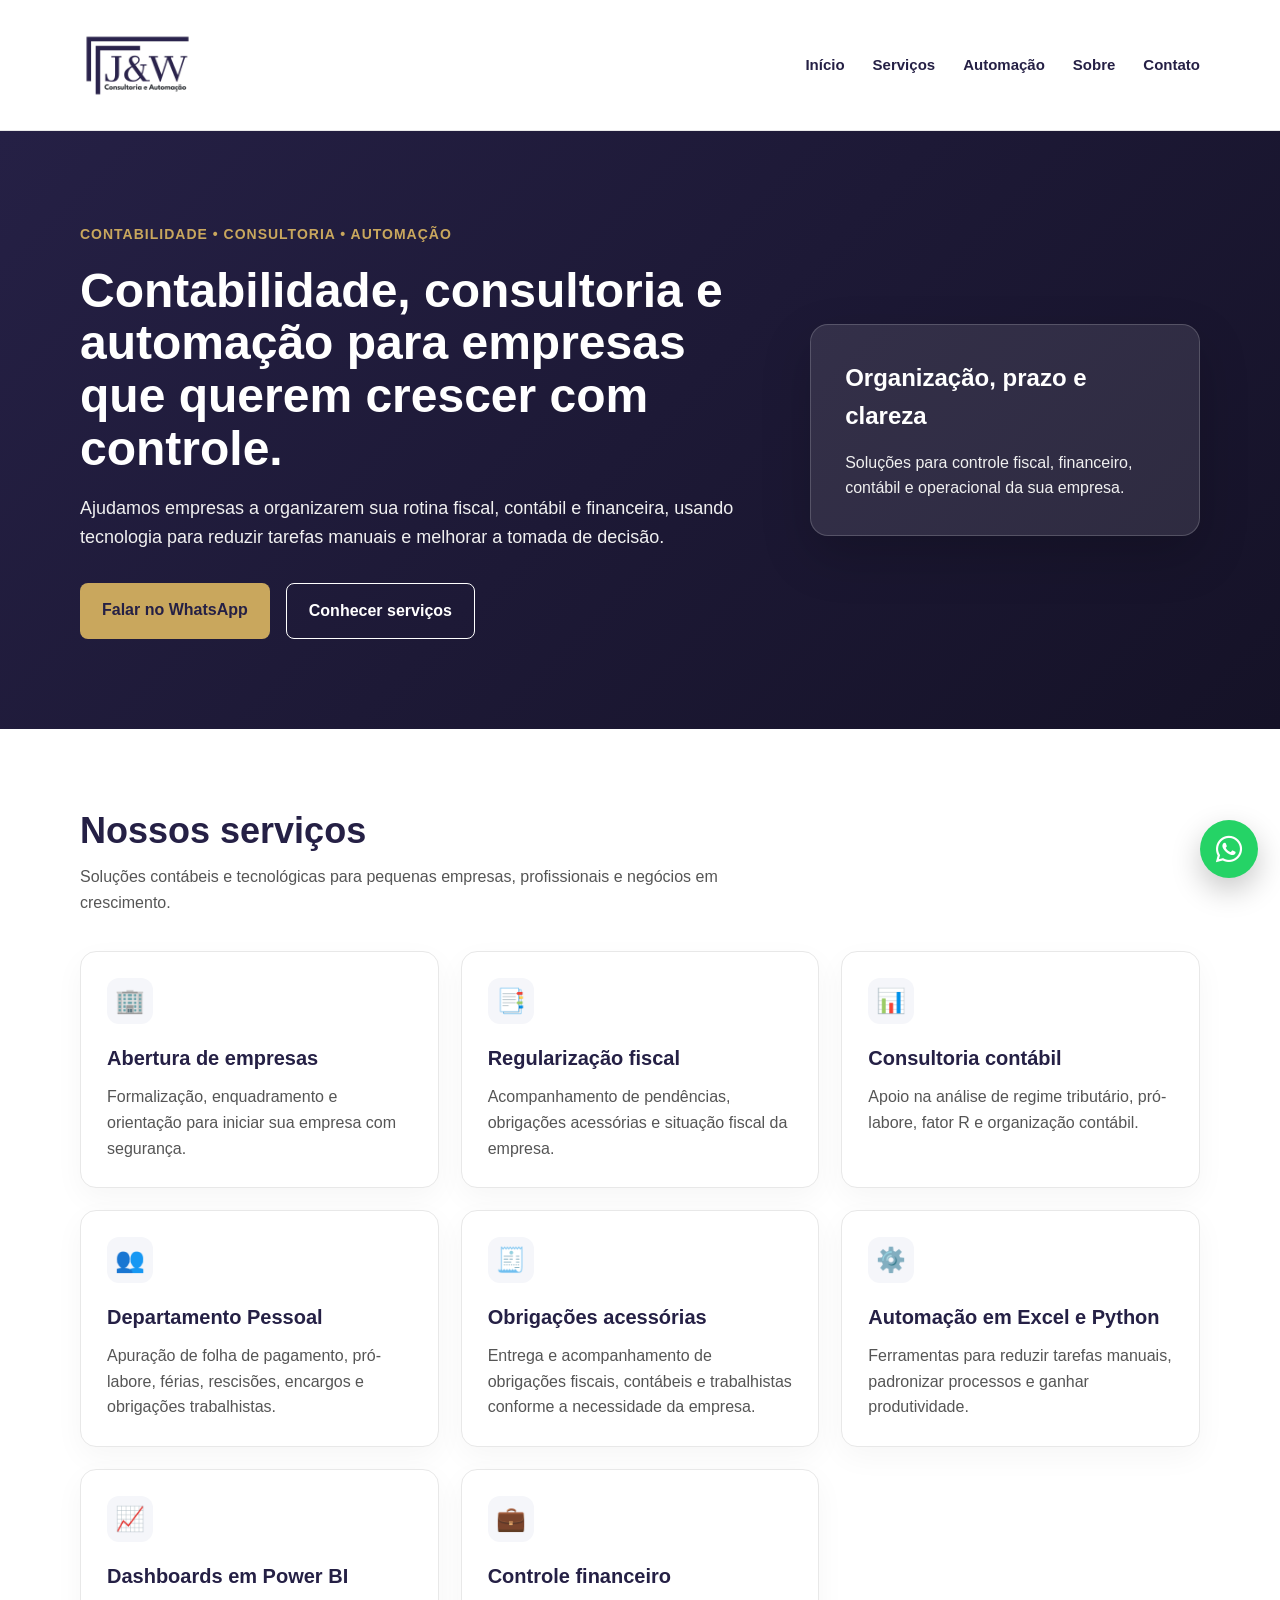
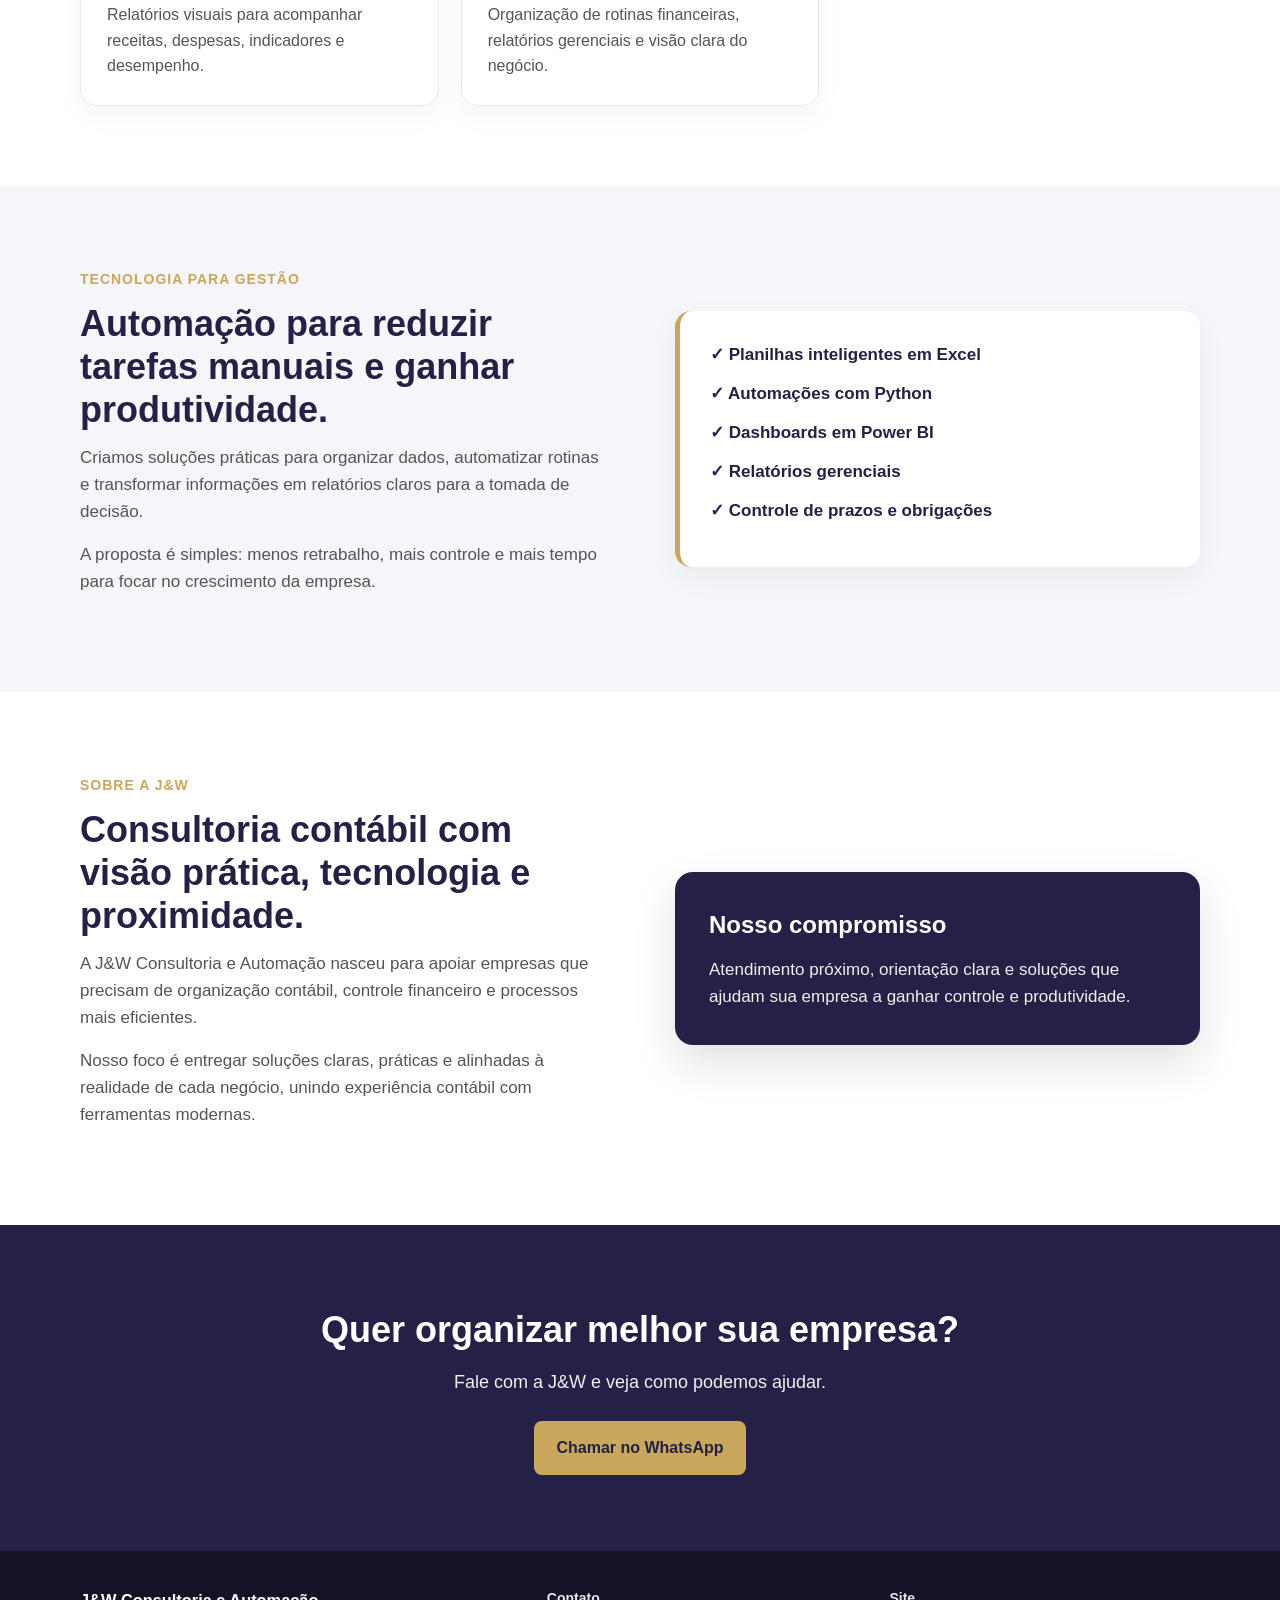
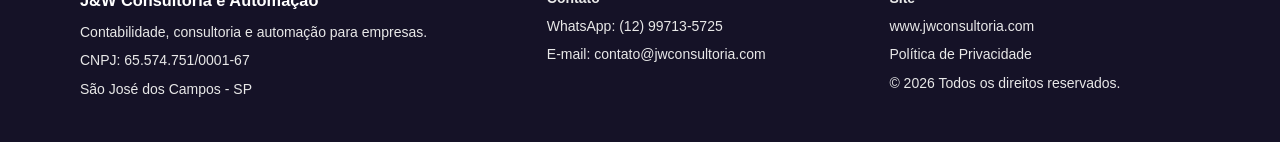
<file: index.html>
<!DOCTYPE html>
<html lang="pt-BR">
<head>
  <meta charset="UTF-8">
  <meta name="viewport" content="width=device-width, initial-scale=1.0">
  <title>J&W Consultoria e Automação</title>
  <meta name="description" content="J&W Consultoria e Automação: contabilidade, consultoria, controle financeiro, Power BI, Excel e automação para empresas que querem crescer com organização.">
  <link rel="stylesheet" href="style.css">
  <link rel="icon" type="image/png" href="assets/favicon.png">
  <link rel="stylesheet" href="https://cdnjs.cloudflare.com/ajax/libs/font-awesome/6.5.2/css/all.min.css">
</head>
<body>

  <header class="topo">
    <div class="container menu">
      <img src="assets/logo-jw.jpg" alt="Logo J&W Consultoria e Automação" class="logo">

      <nav>
        <a href="#inicio">Início</a>
        <a href="#servicos">Serviços</a>
        <a href="#automacao">Automação</a>
        <a href="#sobre">Sobre</a>
        <a href="#contato">Contato</a>
      </nav>
    </div>
  </header>

  <section id="inicio" class="hero">
    <div class="container hero-conteudo">
      <div class="hero-texto">
        <span class="tag">Contabilidade • Consultoria • Automação</span>

        <h1>Contabilidade, consultoria e automação para empresas que querem crescer com controle.</h1>

        <p>
         Ajudamos empresas a organizarem sua rotina fiscal, contábil e financeira,
         usando tecnologia para reduzir tarefas manuais e melhorar a tomada de decisão.
        </p>

        <div class="botoes">
          <a href="https://wa.me/5512997135725" class="botao principal">Falar no WhatsApp</a>
          <a href="#servicos" class="botao secundario">Conhecer serviços</a>
        </div>
      </div>

      <div class="hero-card">
        <h3>Organização, prazo e clareza</h3>
        <p>
          Soluções para controle fiscal, financeiro, contábil e operacional da sua empresa.
        </p>
      </div>
    </div>
  </section>

  <section id="servicos" class="secao">
    <div class="container">
      <h2>Nossos serviços</h2>
      <p class="subtitulo">
        Soluções contábeis e tecnológicas para pequenas empresas, profissionais e negócios em crescimento.
      </p>

      <div class="grade">
        <div class="card">
          <div class="icone">🏢</div>
          <h3>Abertura de empresas</h3>
          <p>Formalização, enquadramento e orientação para iniciar sua empresa com segurança.</p>
        </div>

        <div class="card">
          <div class="icone">📑</div>
          <h3>Regularização fiscal</h3>
          <p>Acompanhamento de pendências, obrigações acessórias e situação fiscal da empresa.</p>
        </div>

        <div class="card">
          <div class="icone">📊</div>
          <h3>Consultoria contábil</h3>
          <p>Apoio na análise de regime tributário, pró-labore, fator R e organização contábil.</p>
        </div>

        <div class="card">
          <div class="icone">👥</div>
          <h3>Departamento Pessoal</h3>
          <p>Apuração de folha de pagamento, pró-labore, férias, rescisões, encargos e obrigações trabalhistas.</p>
        </div>

        <div class="card">
          <div class="icone">🧾</div>
          <h3>Obrigações acessórias</h3>
          <p>Entrega e acompanhamento de obrigações fiscais, contábeis e trabalhistas conforme a necessidade da empresa.</p>
        </div>
        
        <div class="card">
          <div class="icone">⚙️</div>
          <h3>Automação em Excel e Python</h3>
          <p>Ferramentas para reduzir tarefas manuais, padronizar processos e ganhar produtividade.</p>
        </div>

        <div class="card">
          <div class="icone">📈</div>
          <h3>Dashboards em Power BI</h3>
          <p>Relatórios visuais para acompanhar receitas, despesas, indicadores e desempenho.</p>
        </div>

        <div class="card">
          <div class="icone">💼</div>
          <h3>Controle financeiro</h3>
          <p>Organização de rotinas financeiras, relatórios gerenciais e visão clara do negócio.</p>
        </div>
     </div>
    </div>
  </section>

  <section id="automacao" class="secao destaque">
    <div class="container dividido">
      <div>
        <span class="tag-escura">Tecnologia para gestão</span>

        <h2>Automação para reduzir tarefas manuais e ganhar produtividade.</h2>

        <p>
          Criamos soluções práticas para organizar dados, automatizar rotinas e transformar
          informações em relatórios claros para a tomada de decisão.
        </p>

        <p>
          A proposta é simples: menos retrabalho, mais controle e mais tempo para focar
          no crescimento da empresa.
        </p>
      </div>

      <div class="lista-box">
        <p>✓ Planilhas inteligentes em Excel</p>
        <p>✓ Automações com Python</p>
        <p>✓ Dashboards em Power BI</p>
        <p>✓ Relatórios gerenciais</p>
        <p>✓ Controle de prazos e obrigações</p>
      </div>
    </div>
  </section>

  <section id="sobre" class="secao sobre">
    <div class="container dividido">
      <div>
        <span class="tag-escura">Sobre a J&W</span>

        <h2>Consultoria contábil com visão prática, tecnologia e proximidade.</h2>

        <p>
          A J&W Consultoria e Automação nasceu para apoiar empresas que precisam
          de organização contábil, controle financeiro e processos mais eficientes.
        </p>

        <p>
          Nosso foco é entregar soluções claras, práticas e alinhadas à realidade
          de cada negócio, unindo experiência contábil com ferramentas modernas.
        </p>
      </div>

      <div class="sobre-card">
        <h3>Nosso compromisso</h3>
        <p>Atendimento próximo, orientação clara e soluções que ajudam sua empresa a ganhar controle e produtividade.</p>
      </div>
    </div>
  </section>

  <section id="contato" class="chamada">
    <div class="container">
      <h2>Quer organizar melhor sua empresa?</h2>
      <p>Fale com a J&W e veja como podemos ajudar.</p>
      <a href="https://wa.me/5512997135725" class="botao principal">Chamar no WhatsApp</a>
    </div>
  </section>

  <footer class="rodape">
    <div class="container rodape-conteudo">
      <div>
        <h3>J&W Consultoria e Automação</h3>
        <p>Contabilidade, consultoria e automação para empresas.</p>
        <p>CNPJ: 65.574.751/0001-67</p>
        <p>São José dos Campos - SP</p>
      </div>

      <div>
        <p><strong>Contato</strong></p>
        <p>WhatsApp: <a href="https://wa.me/5512997135725" target="_blank">(12) 99713-5725</a></p>
        <p>E-mail: <a href="mailto:contato@jwconsultoria.com">contato@jwconsultoria.com</a></p>
      </div>

      <div>
        <p><strong>Site</strong></p>
        <p>www.jwconsultoria.com</p>
        <p><a href="privacidade.html">Política de Privacidade</a></p>
        <p>© 2026 Todos os direitos reservados.</p>
      </div>
    </div>
  </footer>

  <a href="https://wa.me/5512997135725" class="whatsapp-fixo" target="_blank" aria-label="Falar no WhatsApp">
    <i class="fa-brands fa-whatsapp"></i>
  </a>
  
</body>
</html>
</file>
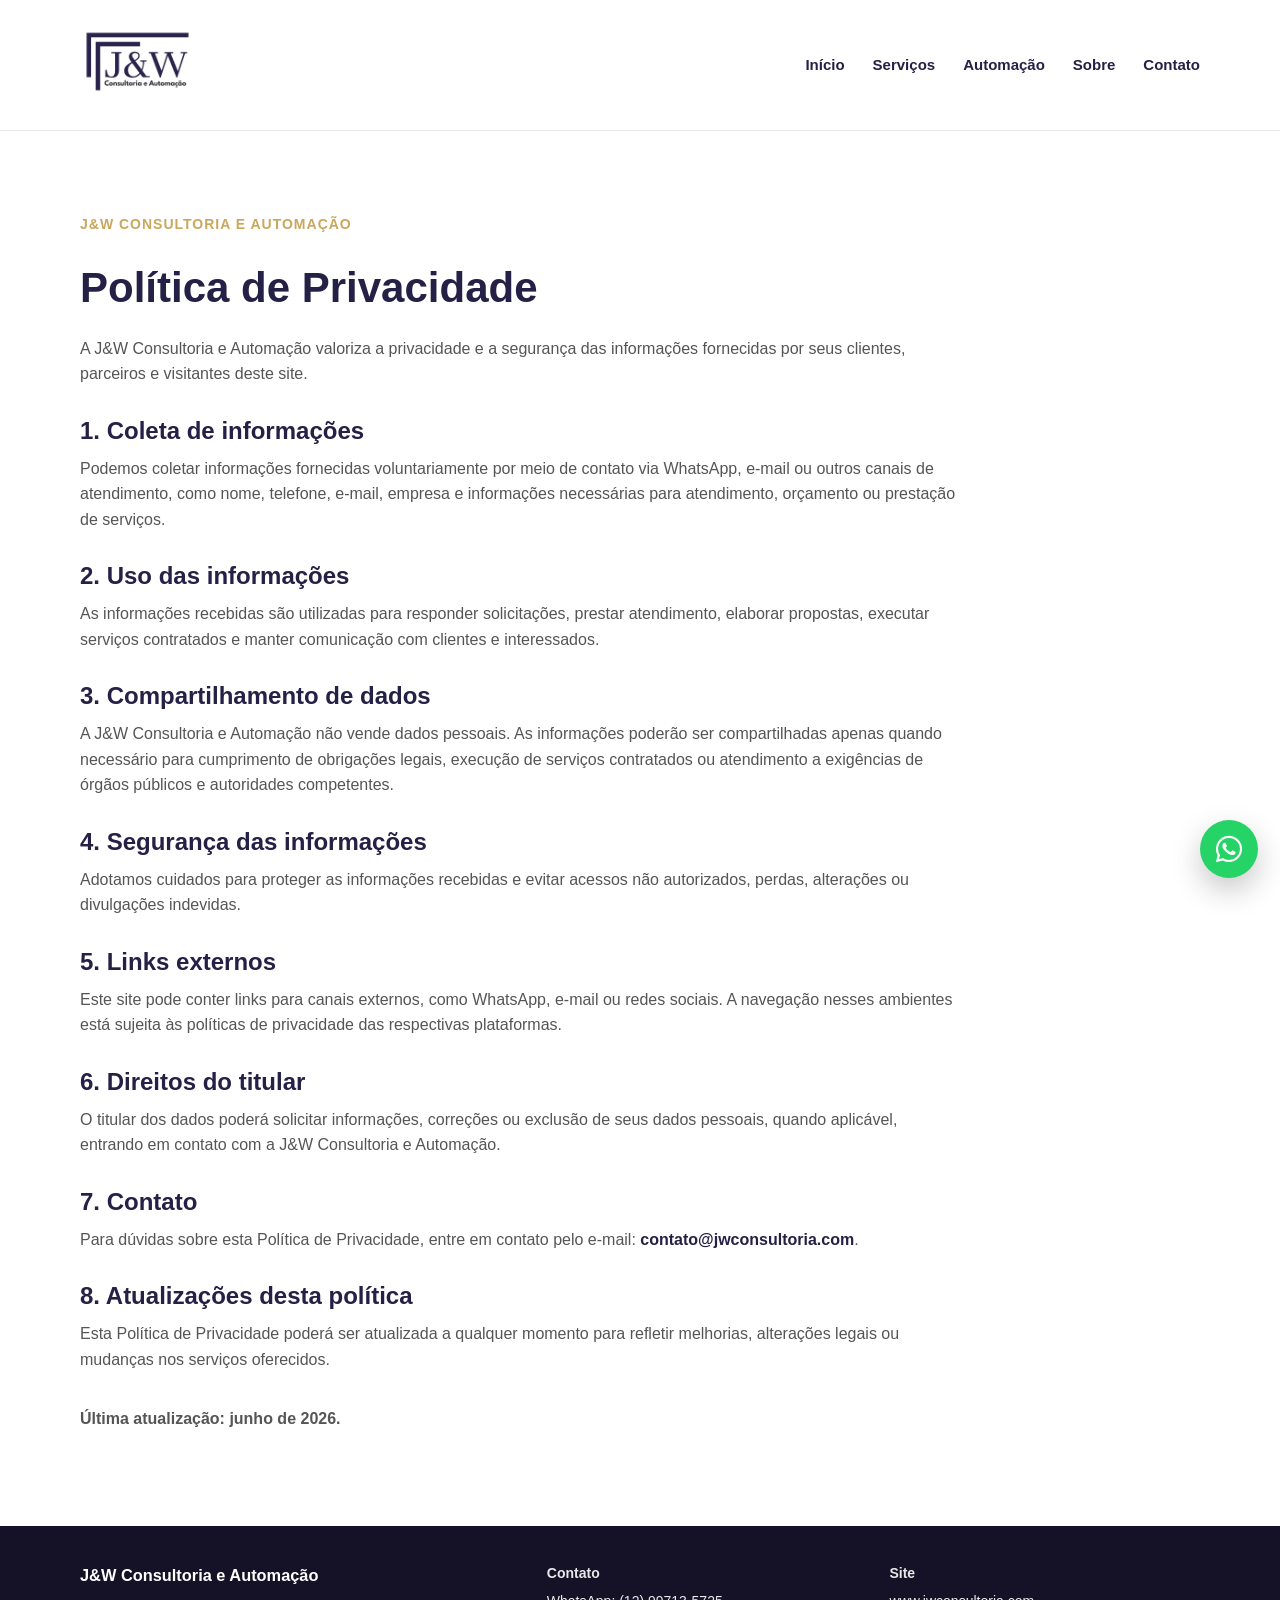
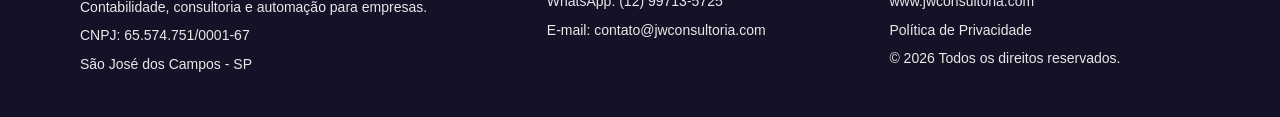
<file: privacidade.html>
<!DOCTYPE html>
<html lang="pt-BR">
<head>
  <meta charset="UTF-8">
  <meta name="viewport" content="width=device-width, initial-scale=1.0">
  <title>Política de Privacidade | J&W Consultoria e Automação</title>
  <meta name="description" content="Política de Privacidade da J&W Consultoria e Automação. Saiba como tratamos informações enviadas por contato, WhatsApp e e-mail.">
  <link rel="stylesheet" href="style.css">
  <link rel="icon" type="image/png" href="assets/favicon.png">
  <link rel="stylesheet" href="https://cdnjs.cloudflare.com/ajax/libs/font-awesome/6.5.2/css/all.min.css">
</head>
<body>

  <header class="topo">
    <div class="container menu">
      <a href="index.html">
        <img src="assets/logo-jw.jpg" alt="Logo J&W Consultoria e Automação" class="logo">
      </a>

      <nav>
        <a href="index.html#inicio">Início</a>
        <a href="index.html#servicos">Serviços</a>
        <a href="index.html#automacao">Automação</a>
        <a href="index.html#sobre">Sobre</a>
        <a href="index.html#contato">Contato</a>
      </nav>
    </div>
  </header>

  <main>
    <section class="secao pagina-texto">
      <div class="container">
        <span class="tag-escura">J&W Consultoria e Automação</span>

        <h1>Política de Privacidade</h1>

        <p>
          A J&W Consultoria e Automação valoriza a privacidade e a segurança das informações
          fornecidas por seus clientes, parceiros e visitantes deste site.
        </p>

        <h2>1. Coleta de informações</h2>
        <p>
          Podemos coletar informações fornecidas voluntariamente por meio de contato via WhatsApp,
          e-mail ou outros canais de atendimento, como nome, telefone, e-mail, empresa e informações
          necessárias para atendimento, orçamento ou prestação de serviços.
        </p>

        <h2>2. Uso das informações</h2>
        <p>
          As informações recebidas são utilizadas para responder solicitações, prestar atendimento,
          elaborar propostas, executar serviços contratados e manter comunicação com clientes e interessados.
        </p>

        <h2>3. Compartilhamento de dados</h2>
        <p>
          A J&W Consultoria e Automação não vende dados pessoais. As informações poderão ser compartilhadas
          apenas quando necessário para cumprimento de obrigações legais, execução de serviços contratados
          ou atendimento a exigências de órgãos públicos e autoridades competentes.
        </p>

        <h2>4. Segurança das informações</h2>
        <p>
          Adotamos cuidados para proteger as informações recebidas e evitar acessos não autorizados,
          perdas, alterações ou divulgações indevidas.
        </p>

        <h2>5. Links externos</h2>
        <p>
          Este site pode conter links para canais externos, como WhatsApp, e-mail ou redes sociais.
          A navegação nesses ambientes está sujeita às políticas de privacidade das respectivas plataformas.
        </p>

        <h2>6. Direitos do titular</h2>
        <p>
          O titular dos dados poderá solicitar informações, correções ou exclusão de seus dados pessoais,
          quando aplicável, entrando em contato com a J&W Consultoria e Automação.
        </p>

        <h2>7. Contato</h2>
        <p>
          Para dúvidas sobre esta Política de Privacidade, entre em contato pelo e-mail:
          <a href="mailto:contato@jwconsultoria.com">contato@jwconsultoria.com</a>.
        </p>

        <h2>8. Atualizações desta política</h2>
        <p>
          Esta Política de Privacidade poderá ser atualizada a qualquer momento para refletir melhorias,
          alterações legais ou mudanças nos serviços oferecidos.
        </p>

        <p class="data-politica">
          Última atualização: junho de 2026.
        </p>
      </div>
    </section>
  </main>

  <footer class="rodape">
    <div class="container rodape-conteudo">
      <div>
        <h3>J&W Consultoria e Automação</h3>
        <p>Contabilidade, consultoria e automação para empresas.</p>
        <p>CNPJ: 65.574.751/0001-67</p>
        <p>São José dos Campos - SP</p>
      </div>

      <div>
        <p><strong>Contato</strong></p>
        <p>WhatsApp: <a href="https://wa.me/5512997135725" target="_blank">(12) 99713-5725</a></p>
        <p>E-mail: <a href="mailto:contato@jwconsultoria.com">contato@jwconsultoria.com</a></p>
      </div>

      <div>
        <p><strong>Site</strong></p>
        <p>www.jwconsultoria.com</p>
        <p><a href="privacidade.html">Política de Privacidade</a></p>
        <p>© 2026 Todos os direitos reservados.</p>
      </div>
    </div>
  </footer>

  <a href="https://wa.me/5512997135725" class="whatsapp-fixo" target="_blank" aria-label="Falar no WhatsApp">
    <i class="fa-brands fa-whatsapp"></i>
  </a>

</body>
</html>
</file>
<file: style.css>
:root {
  --azul: #252045;
  --azul-escuro: #151227;
  --cinza: #2B2E34;
  --cinza-claro: #F5F6FA;
  --branco: #FFFFFF;
  --dourado: #C9A75D;
  --texto: #333333;
}

* {
  margin: 0;
  padding: 0;
  box-sizing: border-box;
}

html {
  scroll-behavior: smooth;
  scroll-padding-top: 115px;
}

body {
  font-family: Arial, Helvetica, sans-serif;
  color: var(--texto);
  background: var(--branco);
  line-height: 1.6;
}

.container {
  width: min(1120px, 90%);
  margin: 0 auto;
}

/* TOPO */

.topo {
  background: var(--branco);
  border-bottom: 1px solid #e8e8e8;
  position: sticky;
  top: 0;
  z-index: 10;
}

.menu {
  height: 130px;
  display: flex;
  align-items: center;
  justify-content: space-between;
}

.logo {
  height: 115px;
  width: auto;
}

nav {
  display: flex;
  gap: 28px;
}

nav a {
  color: var(--azul);
  text-decoration: none;
  font-weight: 700;
  font-size: 15px;
}

nav a:hover {
  color: var(--dourado);
}

/* HERO */

.hero {
  background: linear-gradient(135deg, var(--azul), var(--azul-escuro));
  color: var(--branco);
  padding: 90px 0;
}

.hero-conteudo {
  display: grid;
  grid-template-columns: 1.4fr 0.8fr;
  gap: 48px;
  align-items: center;
}

.tag {
  color: var(--dourado);
  font-weight: 700;
  text-transform: uppercase;
  font-size: 14px;
  letter-spacing: 1px;
}

h1 {
  font-size: 48px;
  line-height: 1.1;
  margin: 18px 0;
  max-width: 780px;
}

.hero-texto p {
  font-size: 18px;
  max-width: 660px;
  color: #f0f0f0;
}

.botoes {
  display: flex;
  gap: 16px;
  margin-top: 32px;
}

.botao {
  padding: 14px 22px;
  border-radius: 8px;
  text-decoration: none;
  font-weight: 700;
  display: inline-block;
  transition: 0.2s;
}

.botao:hover {
  transform: translateY(-2px);
}

.principal {
  background: var(--dourado);
  color: var(--azul);
}

.secundario {
  border: 1px solid var(--branco);
  color: var(--branco);
}

.hero-card {
  background: rgba(255, 255, 255, 0.10);
  border: 1px solid rgba(255, 255, 255, 0.18);
  padding: 34px;
  border-radius: 18px;
  box-shadow: 0 20px 50px rgba(0,0,0,0.18);
}

.hero-card h3 {
  font-size: 24px;
  margin-bottom: 14px;
}

.hero-card p {
  color: #f0f0f0;
}

/* SEÇÕES */

.secao {
  padding: 80px 0;
}

.secao h2 {
  color: var(--azul);
  font-size: 36px;
  line-height: 1.2;
  margin-bottom: 12px;
}

.subtitulo {
  max-width: 720px;
  margin-bottom: 36px;
  color: #555;
}

.grade {
  display: grid;
  grid-template-columns: repeat(3, 1fr);
  gap: 22px;
}

.card {
  background: var(--branco);
  border: 1px solid #e8e8e8;
  border-radius: 16px;
  padding: 26px;
  box-shadow: 0 10px 30px rgba(0,0,0,0.04);
  transition: 0.2s;
}

.card:hover {
  transform: translateY(-4px);
  box-shadow: 0 14px 36px rgba(0,0,0,0.08);
}

.card h3 {
  color: var(--azul);
  margin-bottom: 10px;
  font-size: 20px;
}

.card p {
  color: #555;
}

.icone {
  width: 46px;
  height: 46px;
  background: var(--cinza-claro);
  border-radius: 12px;
  display: flex;
  align-items: center;
  justify-content: center;
  font-size: 24px;
  margin-bottom: 18px;
}

/* DESTAQUE */

.destaque {
  background: var(--cinza-claro);
}

.dividido {
  display: grid;
  grid-template-columns: 1fr 1fr;
  gap: 70px;
  align-items: center;
}

.dividido p {
  color: #555;
  font-size: 17px;
}

.lista-box {
  background: var(--branco);
  border-radius: 16px;
  padding: 30px;
  border-left: 5px solid var(--dourado);
  box-shadow: 0 10px 30px rgba(0,0,0,0.05);
}

.lista-box p {
  margin-bottom: 12px;
  font-weight: 700;
  color: var(--azul);
}

/* CHAMADA */

.chamada {
  background: var(--azul);
  color: var(--branco);
  text-align: center;
  padding: 76px 0;
}

.chamada h2 {
  font-size: 36px;
  margin-bottom: 10px;
}

.chamada p {
  color: #f0f0f0;
  font-size: 18px;
}

.chamada .botao {
  margin-top: 24px;
}

/* RODAPÉ */

.rodape {
  background: var(--azul-escuro);
  color: var(--branco);
  padding: 36px 0;
  font-size: 14px;
}

.rodape-conteudo {
  display: grid;
  grid-template-columns: 1.4fr 1fr 1fr;
  gap: 32px;
}

.rodape h3 {
  margin-bottom: 8px;
  color: var(--branco);
}

.rodape p {
  color: #e8e8e8;
  margin-bottom: 6px;
}

.tag-escura {
  color: var(--dourado);
  font-weight: 800;
  text-transform: uppercase;
  font-size: 14px;
  letter-spacing: 1px;
  display: inline-block;
  margin-bottom: 12px;
}

.dividido div:first-child p {
  margin-bottom: 16px;
}

.sobre {
  background: var(--branco);
}

.sobre-card {
  background: var(--azul);
  color: var(--branco);
  border-radius: 18px;
  padding: 34px;
  box-shadow: 0 18px 45px rgba(0,0,0,0.12);
}

.sobre-card h3 {
  margin-bottom: 12px;
  font-size: 24px;
}

.sobre-card p {
  color: #f0f0f0;
}

.whatsapp-fixo {
  position: fixed;
  right: 22px;
  bottom: 22px;
  width: 58px;
  height: 58px;
  background: #25D366;
  color: #FFFFFF;
  border-radius: 50%;
  display: flex;
  align-items: center;
  justify-content: center;
  text-decoration: none;
  box-shadow: 0 12px 30px rgba(0,0,0,0.22);
  z-index: 20;
  font-size: 30px;
  transition: 0.2s;
}

.whatsapp-fixo:hover {
  transform: translateY(-2px);
}

.rodape a,
.rodape a:visited {
  color: #e8e8e8;
  text-decoration: none;
}

.rodape a:hover {
  color: var(--dourado);
}

.rodape a:hover {
  color: var(--dourado);
}

.pagina-texto {
  background: var(--branco);
}

.pagina-texto h1 {
  color: var(--azul);
  font-size: 42px;
  margin-bottom: 24px;
}

.pagina-texto h2 {
  color: var(--azul);
  font-size: 24px;
  margin-top: 30px;
  margin-bottom: 10px;
}

.pagina-texto p {
  max-width: 880px;
  color: #555;
  margin-bottom: 14px;
}

.pagina-texto a {
  color: var(--azul);
  font-weight: 700;
  text-decoration: none;
}

.pagina-texto a:hover {
  color: var(--dourado);
}

.data-politica {
  margin-top: 34px;
  font-weight: 700;
}

/* CELULAR */

@media (max-width: 800px) {
  html {
    scroll-padding-top: 0;
  }

  .topo {
    position: static;
  }

  .menu {
    height: auto;
    padding: 6px 0 8px;
    flex-direction: column;
    gap: 6px;
  }

  .logo {
    height: 85px;
    width: auto;
  }

  nav {
    width: 100%;
    display: flex;
    justify-content: center;
    flex-wrap: nowrap;
    gap: 12px;
  }

  nav a {
    font-size: 13px;
  }

  .hero {
    padding: 28px 0 46px;
  }

  .hero-conteudo,
  .dividido,
  .grade {
    grid-template-columns: 1fr;
  }

  .tag {
    font-size: 11px;
  }

  h1 {
    font-size: 30px;
    line-height: 1.15;
    margin: 12px 0;
  }

  .hero-texto p {
    font-size: 16px;
  }

  .botoes {
    flex-direction: column;
    gap: 14px;
  }

  .botao {
    text-align: center;
    width: 100%;
  }

  .hero-card {
    margin-top: 22px;
    padding: 24px;
  }

  .secao {
    padding: 50px 0;
  }

  .secao h2,
  .chamada h2 {
    font-size: 28px;
  }

  .rodape-conteudo {
    grid-template-columns: 1fr;
    text-align: center;
  }

  .whatsapp-fixo {
    right: 16px;
    bottom: 16px;
    width: 62px;
    height: 62px;
    font-size: 38px;
  }

  .pagina-texto h1 {
    font-size: 32px;
  }

  .pagina-texto h2 {
    font-size: 22px;
  }
}
</file>
